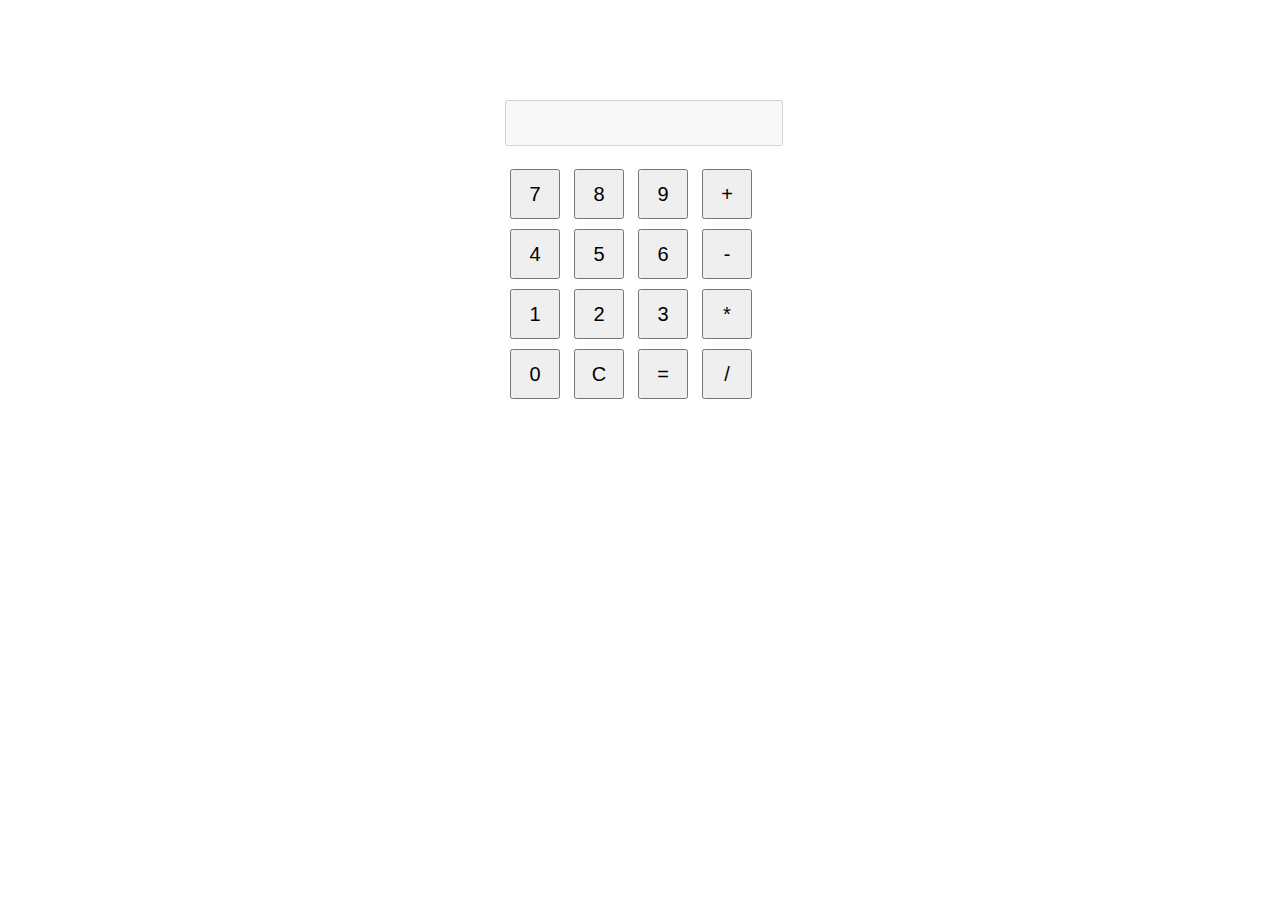
<file: Syed's Calci/index.html>
<!DOCTYPE html>
<html>

<head>
    <title>Calculator</title>
    <style>
    
        .calculator {
            width: 270px;
            margin: 100px auto;
        }

        #result {
            width: 100%;
            height: 40px;
            font-size: 20px;
            text-align: right;
        }

        .btn {
            width: 50px;
            height: 50px;
            font-size: 20px;
            margin: 5px;
        }
    </style>
</head>

<body>

    <div class="calculator">
        <input type="text" id="result" disabled><br><br>

        <button class="btn" data-value="7">7</button>
        <button class="btn" data-value="8">8</button>
        <button class="btn" data-value="9">9</button>
        <button class="btn" data-value="+">+</button><br>

        <button class="btn" data-value="4">4</button>
        <button class="btn" data-value="5">5</button>
        <button class="btn" data-value="6">6</button>
        <button class="btn" data-value="-">-</button><br>

        <button class="btn" data-value="1">1</button>
        <button class="btn" data-value="2">2</button>
        <button class="btn" data-value="3">3</button>
        <button class="btn" data-value="*">*</button><br>

        <button class="btn" data-value="0">0</button>
        <button class="btn" data-value="C">C</button>
        <button class="btn" data-value="=">=</button>
        <button class="btn" data-value="/">/</button>

        <script>
            let buttons = document.querySelectorAll('.btn');

            for (let i = 0; i < buttons.length; i++) {

                buttons[i].addEventListener('click', function () {

                    let value = buttons[i].getAttribute('data-value');

                    if (value === "C") 
                    {
                        document.getElementById("result").value = "";
                    }
                    else if (value === "=") 
                    {
                        let expression = document.getElementById("result").value;
                        let answer = eval(expression);
                        document.getElementById("result").value = answer;
                    }
                    else 
                    {
                        document.getElementById("result").value += value;
                    }
                });
            }
        </script>

    </div>
</file>
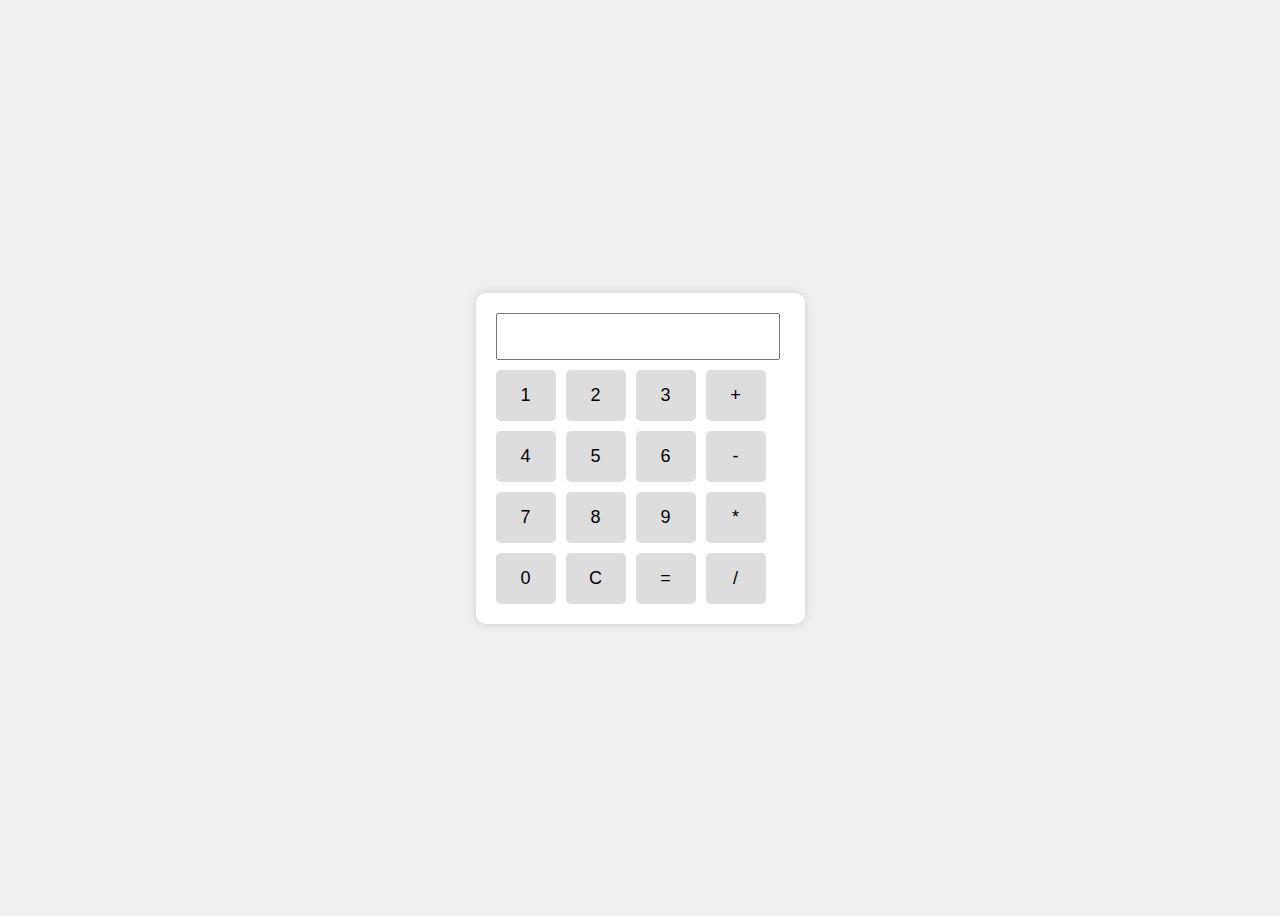
<file: chandana/calci.html>
<!DOCTYPE html>
<html>
<head>
  <title>Simple Calculator</title>
  <link rel="stylesheet" href="style.css">
</head>
<body>
  <div class="calculator">
    <div class="display">
      <input type="text" id="display" readonly>
    </div>
    <div class="buttons">
      <!-- Numbers -->
      <button onclick="press('1')">1</button>
      <button onclick="press('2')">2</button>
      <button onclick="press('3')">3</button>
      <button onclick="press('+')">+</button>
      <button onclick="press('4')">4</button>
      <button onclick="press('5')">5</button>
      <button onclick="press('6')">6</button>
      <button onclick="press('-')">-</button>
      <button onclick="press('7')">7</button>
      <button onclick="press('8')">8</button>
      <button onclick="press('9')">9</button>
      <button onclick="press('*')">*</button>
      <button onclick="press('0')">0</button>
      <button onclick="press('C')">C</button>
      <button onclick="calculate()">=</button>
      <button onclick="press('/')">/</button>
    </div>
  </div>
  <script src="script.js"></script>
</body>
</html>
</file>
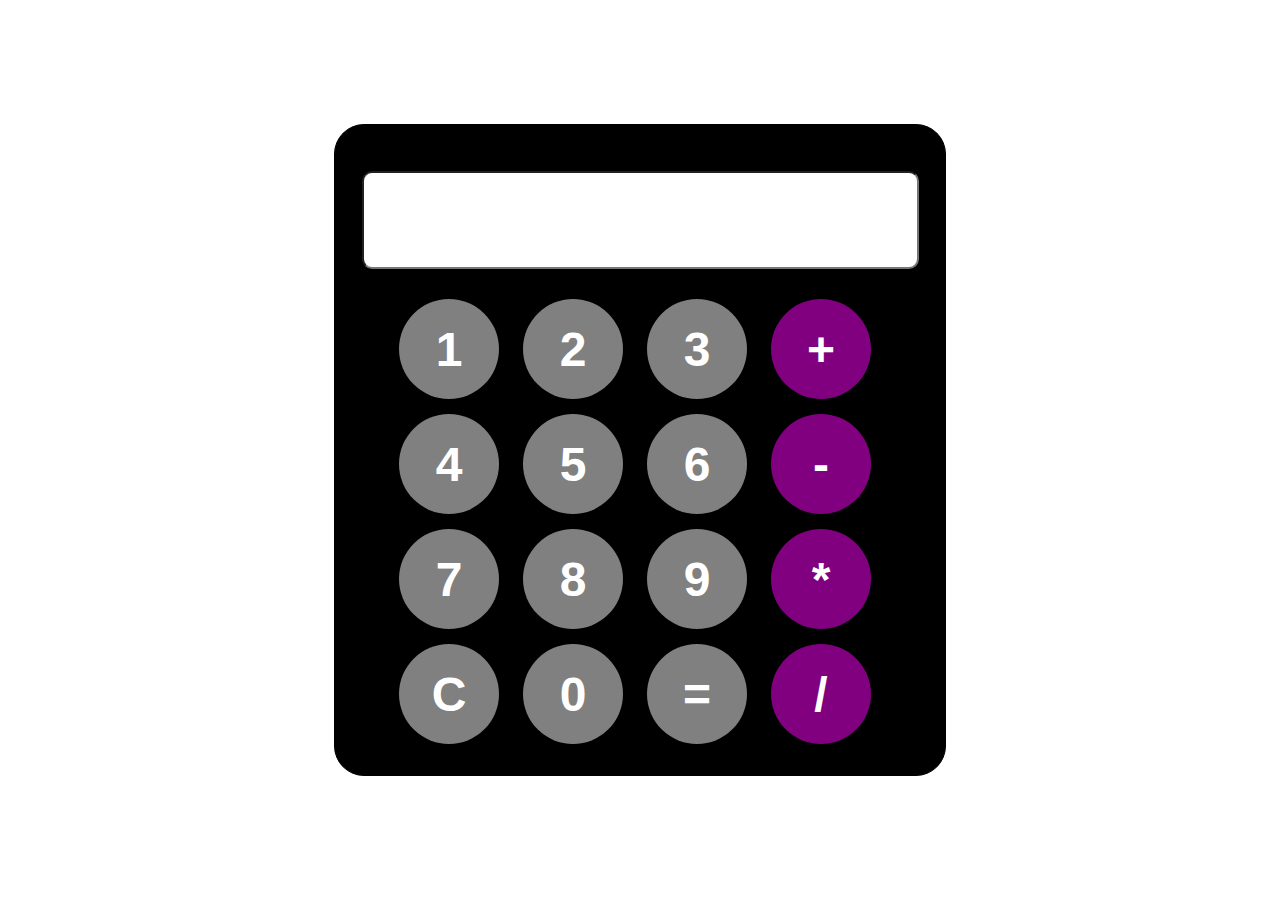
<file: Khushi's Calci/cal.html>
<!DOCTYPE html>
<html lang="en">

<head>
    <meta charset="UTF-8">
    <meta name="viewport" content="wclassth=device-width, initial-scale=1.0">
    <title>Document</title>
    <link rel="stylesheet" href="cal.css">
</head>

<body>
    <div id="cal">
        <input id="display" readonly>

        <div class="row1">

            <button onclick="appendToDisplay('1')">1</button>
            <button onclick="appendToDisplay('2')">2</button>
            <button onclick="appendToDisplay('3')">3</button>
            <button onclick="appendToDisplay('+')" class="operator">+</button>
        </div>
        <div class="row1">

            <button onclick="appendToDisplay('4')">4</button>
            <button onclick="appendToDisplay('5')">5</button>
            <button onclick="appendToDisplay('6')">6</button>
            <button onclick="appendToDisplay('-')" class="operator">-</button>
        </div>
        <div class="row1">

            <button onclick="appendToDisplay('7')">7</button>
            <button onclick="appendToDisplay('8')">8</button>
            <button onclick="appendToDisplay('9')">9</button>
            <button onclick="appendToDisplay('*')" class="operator">*</button>
        </div>
        <div class="row1">

            <button onclick="clearDisplay()">C</button>
            <button onclick="appendToDisplay('0')">0</button>
            <button onclick="calculate()">=</button>
            <button onclick="appendToDisplay('/')" class="operator">/</button>
        </div>

    </div>
    <script src="cal.js"></script>
</body>

</html>
</file>
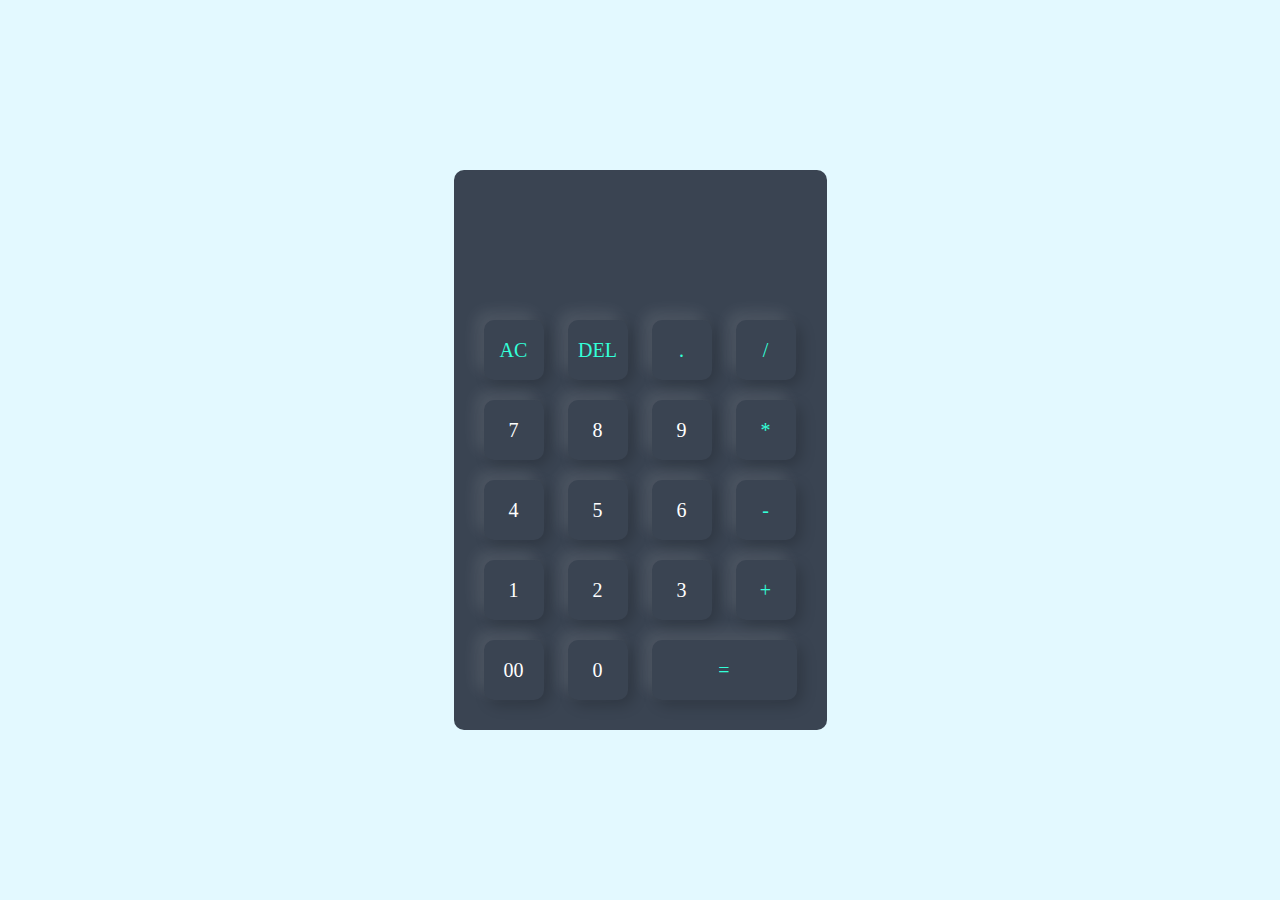
<file: neha's_calci/calci.html>
<!DOCTYPE html>
<html lang="en">
<head>
    <meta charset="UTF-8">
    <meta name="viewport" content="width=device-width, initial-scale=1.0">
    <title>Calculator</title>
    <link rel="stylesheet" href="calci.css">
</head>
<body>
    <div class="container">
        <div class="calculator">
            <form>
                <div class="display">
                    <input type="text" name="display">
                </div>
                <div>
                    <input type="button" value="AC" onclick="display.value =''" class="operator">
                    <input type="button" value="DEL" onclick="display.value=display.value.slice(0,-1)"  class="operator">
                    <input type="button" value="." onclick="display.value +='.'"  class="operator">
                    <input type="button" value="/" onclick="display.value +='/'"  class="operator">
                </div>
                <div>
                    <input type="button" value="7" onclick="display.value +='7'">
                    <input type="button" value="8" onclick="display.value +='8'">
                    <input type="button" value="9" onclick="display.value +='9'">
                    <input type="button" value="*" onclick="display.value +='*'"  class="operator">
                </div>
                <div>
                    <input type="button" value="4" onclick="display.value +='4'">
                    <input type="button" value="5" onclick="display.value +='5'">
                    <input type="button" value="6" onclick="display.value +='6'">
                    <input type="button" value="-" onclick="display.value +='-'"  class="operator">
                    
                </div>
                <div>
                    <input type="button" value="1" onclick="display.value +='1'">
                    <input type="button" value="2" onclick="display.value +='2'">
                    <input type="button" value="3" onclick="display.value +='3'">
                    <input type="button" value="+" onclick="display.value +='+'"  class="operator">
                </div>
                 <div>
                    <input type="button" value="00" onclick="display.value +='00'">
                    <input type="button" value="0" onclick="display.value +='0'">
                    <input type="button" value="=" class="equal operator" onclick="display.value=eval(display.value)">
                    
                </div>
            </form>
        </div>
    </div>
</body>
</html>
</file>
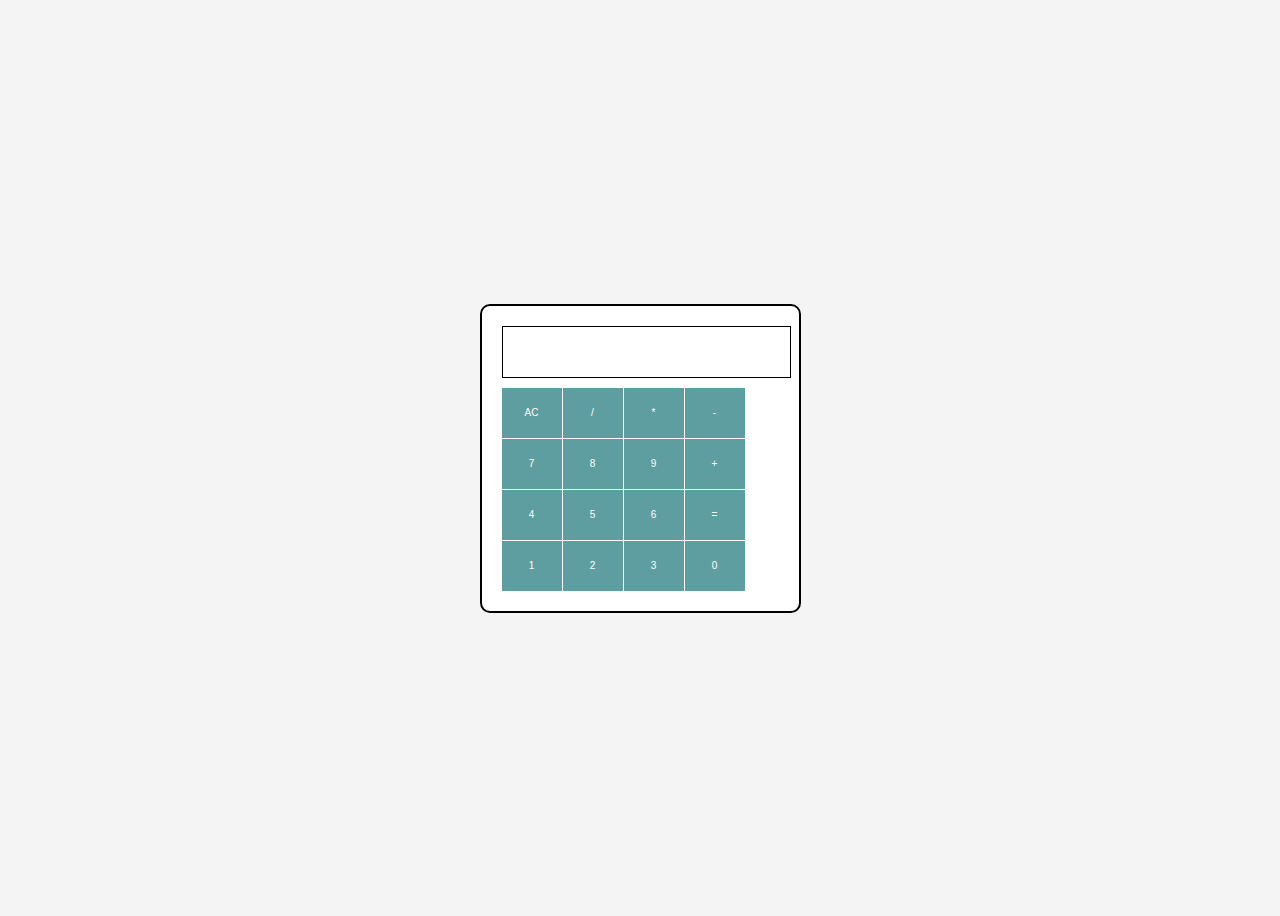
<file: Priya_Calci/priyaCalci.html>
<!DOCTYPE html>
<html>
<head>
  <title>Simple Calculator</title>
  <style>
    body {
      font-family: Arial;
      background-color: #f4f4f4;
      display: flex;
      justify-content: center;
      align-items: center;
      height: 100vh;
    }

    .calculator {
      border: 2px solid #000;
      padding: 20px;
      border-radius: 10px;
      background-color: #fff;
    }

    .display {
      width: 100%;
      height: 40px;
      font-size: 20px;
      margin-bottom: 10px;
      text-align: right;
      padding: 5px;
      border: 1px solid #000;
    }

    .buttons {
      display: grid;
      grid-template-columns: repeat(4, 60px);
      gap : 1px;
    }
    
    button {
      height: 50px;
      font-size: 10px;
      background-color :cadetblue;
      color: white;
      border: none;
      cursor: pointer;
    }
  </style>
</head>
<body>

  <div class="calculator">
    <input type="text" id="result" class="display" readonly>
    <div class="buttons">
      <button onclick="clearDisplay()">AC</button>
      <button onclick="appendValue('/')">/</button>
      <button onclick="appendValue('*')">*</button>
      <button onclick="appendValue('-')">-</button>

      <button onclick="appendValue('7')">7</button>
      <button onclick="appendValue('8')">8</button>
      <button onclick="appendValue('9')">9</button>
      <button onclick="appendValue('+')">+</button>

      <button onclick="appendValue('4')">4</button>
      <button onclick="appendValue('5')">5</button>
      <button onclick="appendValue('6')">6</button>
      <button onclick="calculateResult()">=</button>

      <button onclick="appendValue('1')">1</button>
      <button onclick="appendValue('2')">2</button>
      <button onclick="appendValue('3')">3</button>
      <button onclick="appendValue('0')">0</button>
    </div>
  </div>

  <script>
    function appendValue(value) {
      document.getElementById("result").value = document.getElementById("result").value + value;
    //   document.getElementById("result").value += value;
    }

    function clearDisplay() {
      document.getElementById("result").value = "";
    }

    function calculateResult() {
      var display = document.getElementById("result");
      try {
        display.value = eval(display.value);
      } catch {
        display.value = "Error";
      }
    }
  </script>

</body>
</html>
</file>
<file: chandana/style.css>
body {
  display: flex;
  justify-content: center;
  align-items: center;
  height: 100vh;
  background-color: #f0f0f0;
}

.calculator {
  background: white;
  padding: 20px;
  border-radius: 10px;
  box-shadow: 0px 0px 10px #ccc;
}

.display {
  margin-bottom: 10px;

}

#display {
  width: 90%;
  padding: 10px;
  font-size: 20px;
  
}

.buttons {
  display: grid;
  grid-template-columns: repeat(4, 60px);
  gap: 10px;
}

button {
  padding: 15px;
  font-size: 18px;
  border: none;
  border-radius: 5px;
  background-color: #ddd;
  cursor: pointer;
}

button:hover {
  background-color: #bbb;
}
</file>
<file: Khushi's Calci/cal.css>
body{
    margin: 0;
    display: flex;
    justify-content: center;
    height: 100vh;
    align-items: center;
}
button {
    width: 100px;
    height: 100px;
    border-radius: 50px;
    border: none;
    background-color: grey;
    color: white;
    font-size: 3rem;
    font-weight: bold;
    margin: 0px 10px 5px 10px;
    cursor: pointer;
}
button:hover {
    background-color: white;
    color: black;
}
button:active{
    background-color: rgba(203, 195, 195, 0.272);
    color: black;
}

.operator{
    background-color: purple;
}
.operator:active{
    background-color: plum;
}
.row1 {
    padding: 10px 10px 0px 0px;
}

#cal {
    /* overflow: hidden; */
    height: 650px;
    max-width: 610px;
    border: 1px solid black;
    display: flex;
    flex-direction: column;
    justify-content: center;
    align-items: center;
    background-color: black;
    border-radius: 30px;
}

#display{
    width: 90%;
   margin: 20px;
    font-size: 5rem;
    border-radius: 10px;
    color: black;
}
</file>
<file: neha's_calci/calci.css>
*{
    margin: 0;
    padding: 0;
    font-family: 'poppins','sans-serif';
    box-sizing: border-box;
}

.container{
    width: 100%;
    height: 100vh;
    background-color: #e3f9ff;
    display: flex;
    align-items: center;
    justify-content: center;
}

.calculator{
    background-color: #3a4452;
    padding: 20px;
    border-radius: 10px;
    
}

.calculator form input{
    border: 0;
    outline: 0;
    width: 60px;
    height: 60px;
    border-radius: 10px;
    box-shadow: -8px -8px 15px rgba(255,255,255,0.1),5px 5px 15px rgba(0,0,0,0.2);
    background: transparent;
    font-size: 20px;
    color: #fff;
    cursor: pointer;
    margin: 10px;

}
form .display{
    display: flex;
    justify-content: center;
    margin: 20px 0;
}

form .display input{
    text-align: right;
    flex: 1;
    font-size: 45px;
    box-shadow: none;
}

form input.equal{
    width: 145px;

}

form input.operator{
    color: #33ffd8;

}
</file>
